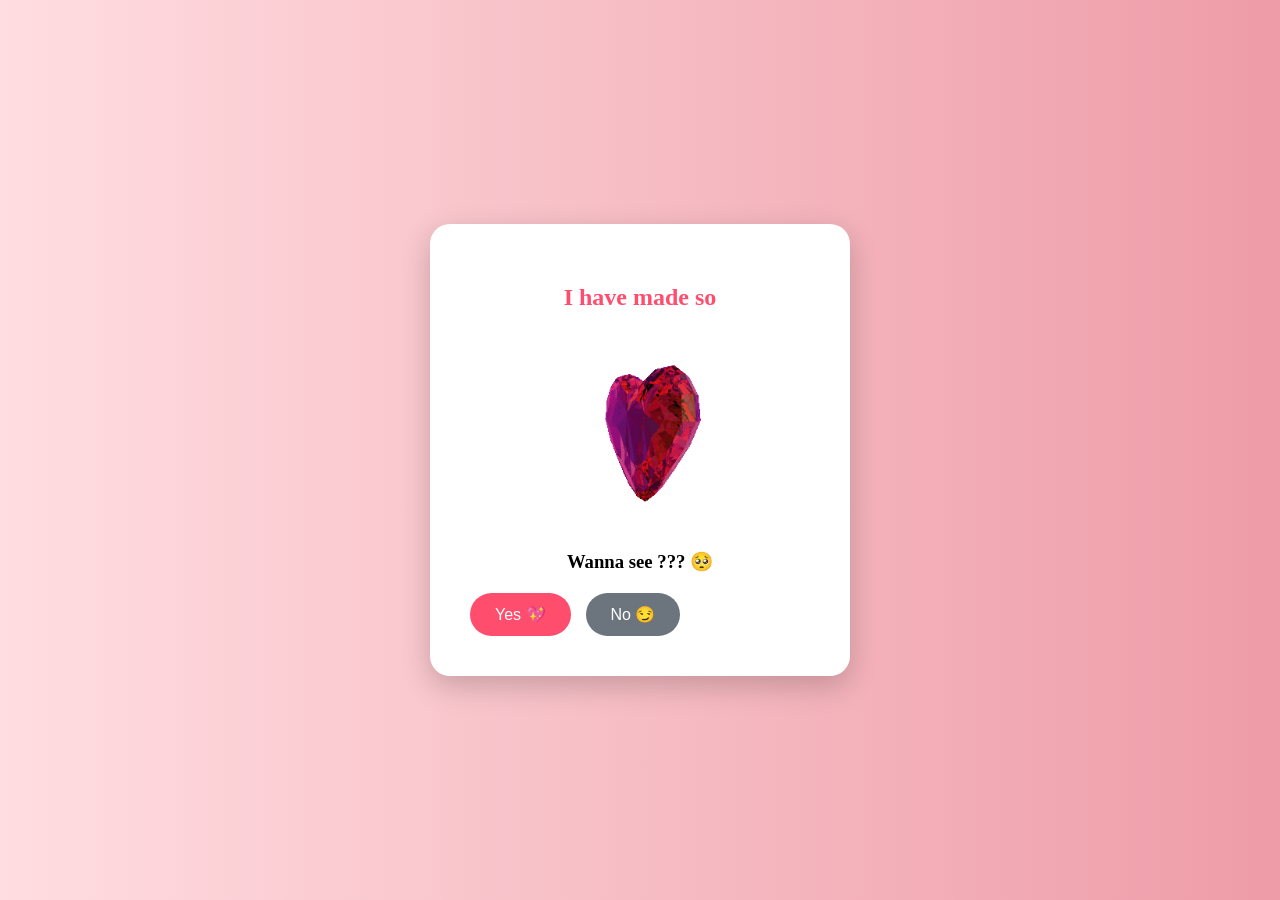
<file: index.html>
<!DOCTYPE html>
<html lang="en">

<head>
    <meta charset="UTF-8">
    <title>For You ❤️</title>
    <meta name="viewport" content="width=device-width, initial-scale=1.0">
    <link rel="stylesheet" href="style.css">
</head>

<body>

    <div class="container">
        <h2 class="top-text" id="typing"></h2>

        <img src="images/cute.gif" alt="Cute Teddy" class="teddy">

        <h3 class="question">Wanna see ??? 🥺</h3>

        <div class="buttons">
            <button onclick="yesClicked()">Yes 💖</button>
            <button id="noBtn">No 😏</button>
        </div>
    </div>

    <script src="paction.js"></script>
</body>

</html>
</file>
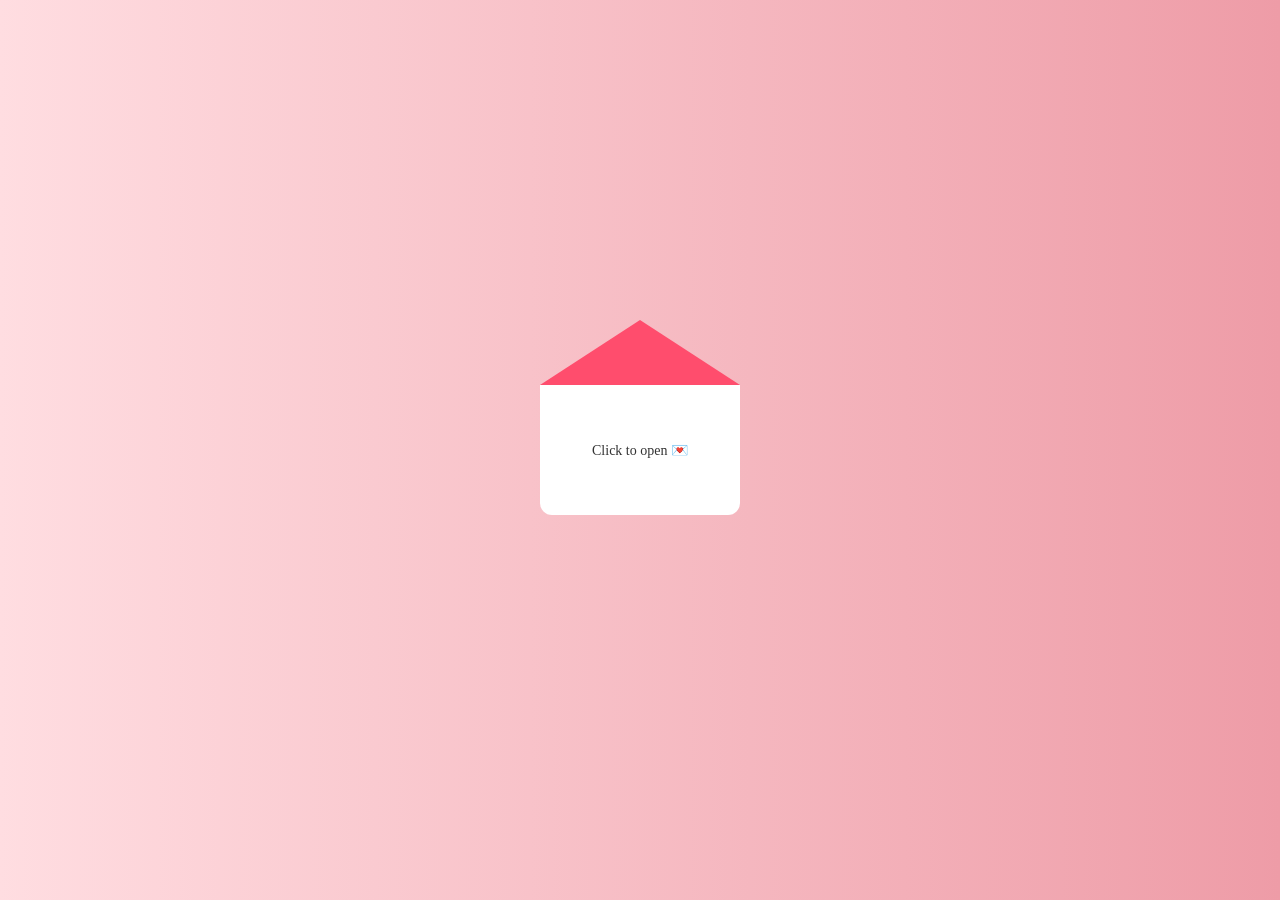
<file: begin.html>
<!DOCTYPE html>
<html lang="en">

<head>
    <meta charset="UTF-8">
    <title>A Letter for You 💌</title>
    <meta name="viewport" content="width=device-width, initial-scale=1.0">
    <link rel="stylesheet" href="style.css">
</head>

<body>

    <div class="overlay">

        <div class="envelope-wrapper">
            <div class="envelope" onclick="openEnvelope()">
                <div class="envelope-top"></div>
                <div class="envelope-body">
                    <p class="envelope-text">Click to open 💌</p>
                </div>
            </div>
        </div>

        <div class="letter" id="letter">
            <h2>My Love 💖</h2>
            <p id="letterText"></p>
            <div class="buttons" style="justify-content: center; display: none;" id="letterButtons">
                <button id="nextBtn" onclick="goNext()" style="display: inline-block;">Next 💖</button>
                <button id="noFinal" class="no-btn" style="display: inline-block;">NO 😏</button>
            </div>
        </div>

    </div>

    <script src="paction.js"></script>
</body>

</html>
</file>
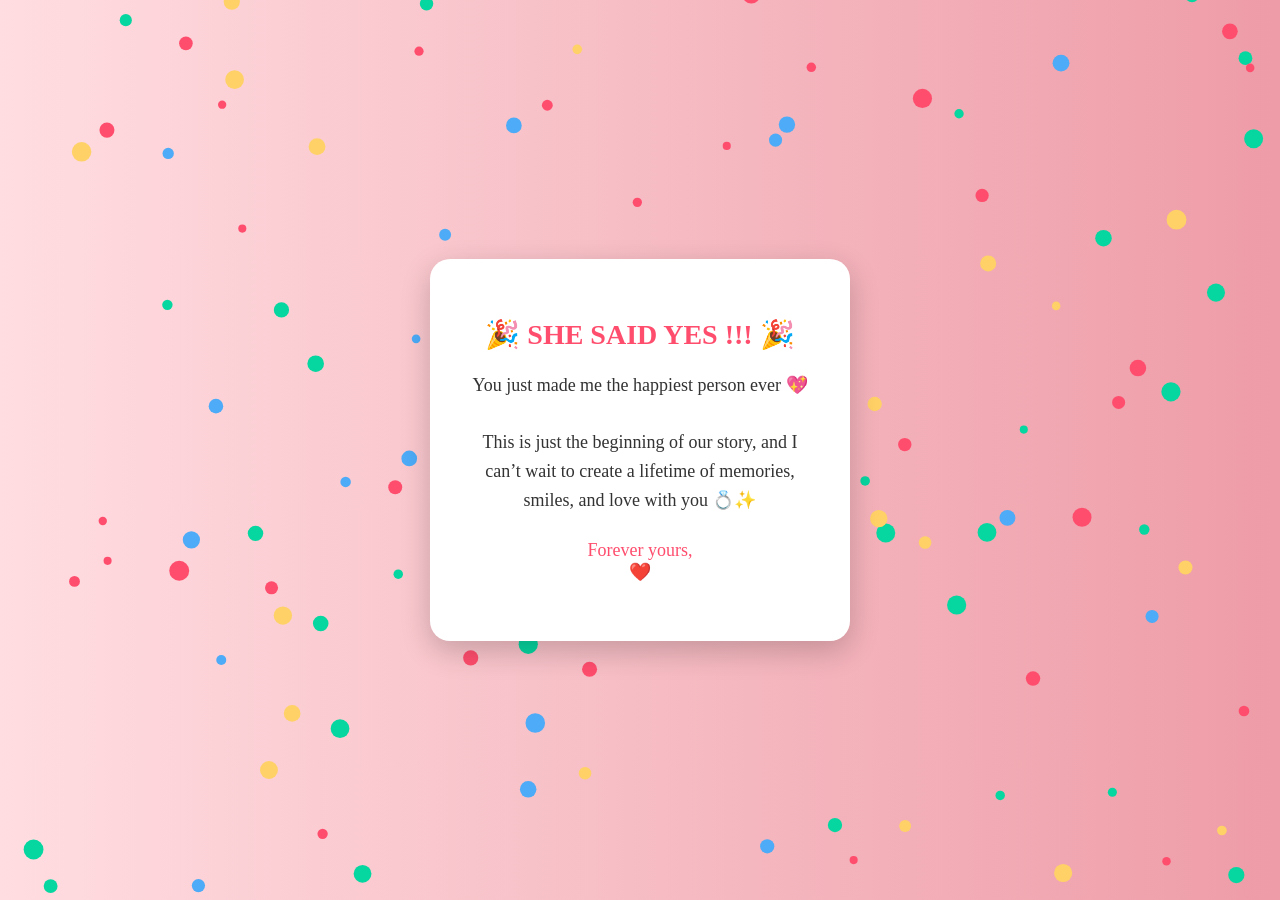
<file: last.html>
<!DOCTYPE html>
<html lang="en">

<head>
    <meta charset="UTF-8">
    <title>She Said YES 💖</title>
    <meta name="viewport" content="width=device-width, initial-scale=1.0">
    <link rel="stylesheet" href="style.css">
</head>

<body>

    <div class="container celebration-container">

        <h1 class="celebrate-title">🎉 SHE SAID YES !!! 🎉</h1>

        <p class="celebrate-text">
            You just made me the happiest person ever 💖<br><br>
            This is just the beginning of our story,
            and I can’t wait to create a lifetime of
            memories, smiles, and love with you 💍✨
        </p>

        <p class="celebrate-sign">
            Forever yours,<br>
            ❤️
        </p>

    </div>

    <canvas id="confettiCanvas"></canvas>

    <script src="paction.js"></script>
</body>

</html>
</file>
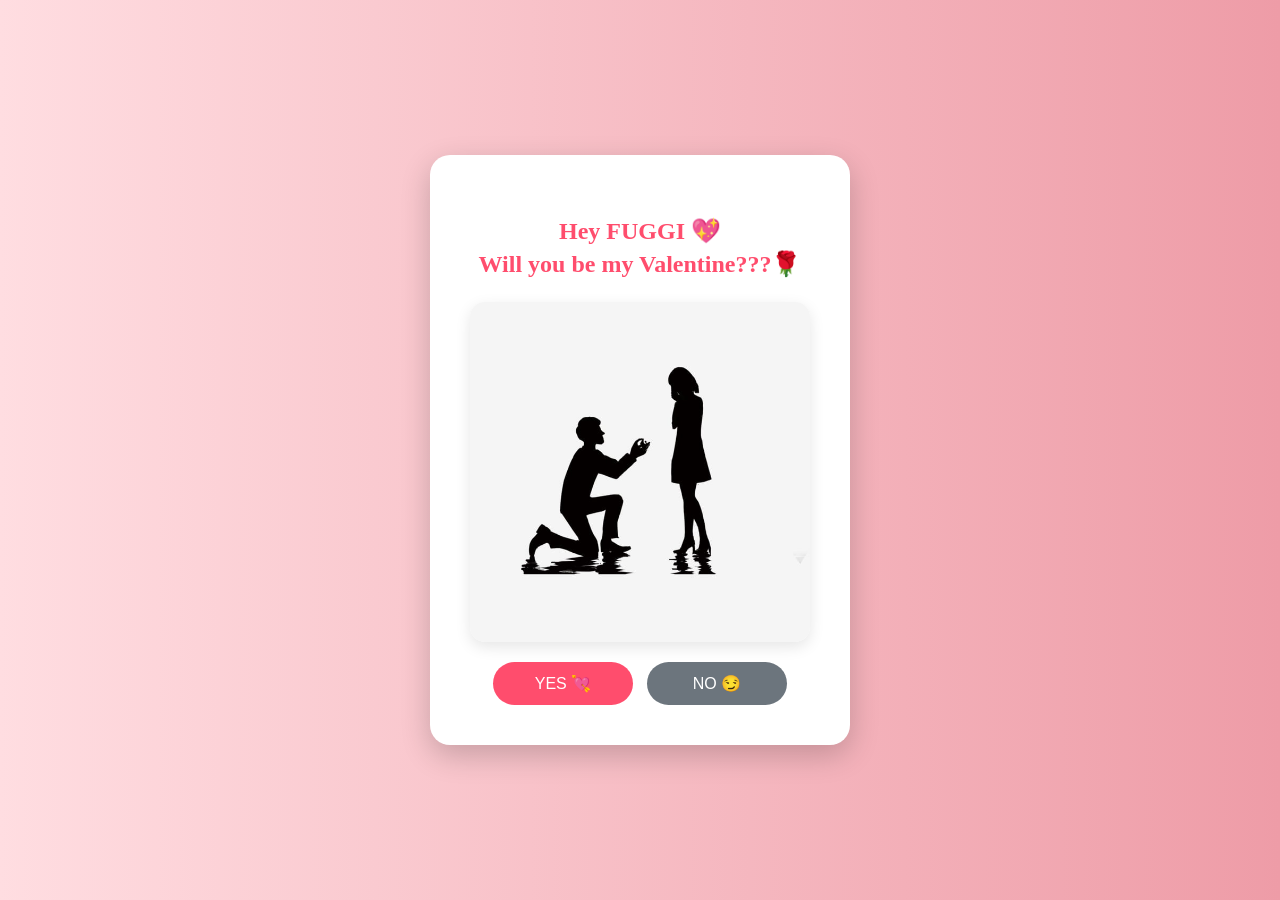
<file: next.html>
<!DOCTYPE html>
<html lang="en">

<head>
    <meta charset="UTF-8">
    <title>One Question 💍</title>
    <meta name="viewport" content="width=device-width, initial-scale=1.0">
    <link rel="stylesheet" href="style.css">
</head>

<body>

    <div class="container proposal-container">

        <h2 class="top-text proposal-text">
            Hey FUGGI 💖<br>
            Will you be my Valentine???🌹
        </h2>

        <img src="images/pimage.jpg" alt="Proposal" class="proposal-img">

        <div class="buttons proposal-buttons">
            <button onclick="yesFinal()" class="yes-btn">YES 💘</button>
            <button id="noFinal" class="no-btn">NO 😏</button>
        </div>

    </div>

    <script src="paction.js"></script>
</body>

</html>
</file>
<file: style.css>
* {
    box-sizing: border-box;
}

body {
    background: linear-gradient(to right, #ffdde1, #ee9ca7);
    font-family: 'Comic Sans MS', cursive;
    min-height: 100vh;
    margin: 0;
    display: flex;
    justify-content: center;
    align-items: center;
    overflow-x: hidden;
}

/* Main container */
.container {
    text-align: center;
    background: white;
    padding: 40px;
    border-radius: 20px;
    box-shadow: 0 10px 30px rgba(0, 0, 0, 0.2);
    max-width: 420px;
    width: 100%;
}

/* Text */
.top-text {
    color: #ff4d6d;
    margin-bottom: 20px;
}

.question {
    margin-bottom: 20px;
}

/* Media */
.teddy {
    max-width: 200px;
    width: 100%;
    height: auto;
    margin: 20px auto;
    display: block;
}

/* Buttons */
.buttons {
    display: flex;
    gap: 15px;
}

.buttons button {
    padding: 12px 25px;
    border: none;
    border-radius: 25px;
    font-size: 16px;
    cursor: pointer;
    transition: 0.3s;
}

.buttons button:first-child {
    background: #ff4d6d;
    color: white;
}

.buttons button:last-child {
    background: #6c757d;
    color: white;
}

/* Hearts */
.heart {
    position: fixed;
    bottom: -20px;
    font-size: 20px;
    animation: floatUp 6s linear forwards;
    opacity: 0.8;
}

@keyframes floatUp {
    to {
        transform: translateY(-100vh) scale(1.5);
        opacity: 0;
    }
}

/* 💌 Envelope scene */
.overlay {
    position: fixed;
    inset: 0;
    background: linear-gradient(to right, #ffdde1, #ee9ca7);
    display: flex;
    flex-direction: column;
    justify-content: center;
    align-items: center;
    padding: 16px;
}

.envelope-text {
    color: #333;
    font-size: 14px;
    position: absolute;
    top: 50%;
    left: 50%;
    transform: translate(-50%, -50%);
    width: 100%;
    text-align: center;
    pointer-events: none;
    z-index: 5;
    margin: 0;
}

.envelope {
    width: 200px;
    height: 130px;
    position: relative;
    cursor: pointer;
}

.envelope-body {
    width: 100%;
    height: 100%;
    background: white;
    border-radius: 0 0 12px 12px;
    position: relative;
}

.envelope-top {
    position: absolute;
    top: -65px;
    border-left: 100px solid transparent;
    border-right: 100px solid transparent;
    border-bottom: 65px solid #ff4d6d;
    transform-origin: bottom;
    transition: transform 0.6s ease;
}

.envelope.open .envelope-top {
    transform: rotateX(180deg);
}

.letter {
    width: 100%;
    max-width: 420px;
    background: white;
    border-radius: 14px;
    padding: 20px;
    margin-top: 16px;
    display: none;
    text-align: center;
}

.letter p {
    max-height: 55vh;
    overflow-y: auto;
    line-height: 1.7;
    white-space: pre-wrap;
}

.letter button {
    margin-top: 16px;
    padding: 12px 22px;
    border: none;
    border-radius: 24px;
    background: #ff4d6d;
    color: white;
    display: none;
}

/* 💍 Final Proposal Page – Mobile First */

.proposal-container {
    text-align: center;
    width: 100%;
    max-width: 420px;
}

/* Heading */
.proposal-text {
    font-size: 20px;
    line-height: 1.4;
}

/* Proposal image */
.proposal-img {
    max-width: 300px;
    width: 100%;
    height: auto;
    margin: 20px auto;
    display: block;
    border-radius: 15px;
    box-shadow: 0 5px 15px rgba(0, 0, 0, 0.1);
}

/* Buttons wrapper */
.proposal-buttons {
    display: flex;
    flex-direction: column;
    gap: 14px;
    margin-top: 10px;
}

/* YES button */
.yes-btn {
    background: #ff4d6d;
    color: white;
    font-size: 18px;
    padding: 14px;
}

/* NO button */
.no-btn {
    background: #6c757d;
    color: white;
    font-size: 16px;
    padding: 12px;
    position: relative;
}

/* 🖥️ Tablet & Desktop Enhancements */
@media (min-width: 600px) {

    .proposal-text {
        font-size: 24px;
    }

    .proposal-img {
        max-width: 350px;
    }

    .proposal-buttons {
        flex-direction: row;
        justify-content: center;
    }

    .yes-btn,
    .no-btn {
        min-width: 140px;
    }
}

/* 📱 Mobile */
@media (max-width: 480px) {
    .container {
        padding: 20px;
        max-width: 90%;
    }

    .proposal-text {
        font-size: 18px;
    }

    .proposal-img {
        max-width: 200px;
    }

    .buttons {
        flex-direction: column;
        width: 100%;
    }

    .buttons button {
        width: 100%;
        font-size: 16px;
        padding: 10px;
    }

    .teddy {
        max-width: 120px;
    }

    .letter {
        padding: 25px 20px;
        max-width: 95%;
    }

    .letter p {
        font-size: 15px;
        line-height: 1.8;
    }
}

/* 🎉 YES Celebration Page */

.celebration-container {
    text-align: center;
    z-index: 2;
}

.celebrate-title {
    font-size: 28px;
    color: #ff4d6d;
    margin-bottom: 20px;
}

.celebrate-text {
    font-size: 18px;
    line-height: 1.6;
    color: #333;
}

.celebrate-sign {
    margin-top: 25px;
    font-size: 18px;
    color: #ff4d6d;
}

/* Confetti canvas */
#confettiCanvas {
    position: fixed;
    inset: 0;
    pointer-events: none;
    z-index: 1;
}

/* 📱 Mobile */
@media (max-width: 480px) {
    .celebrate-title {
        font-size: 24px;
    }

    .celebrate-text,
    .celebrate-sign {
        font-size: 16px;
    }
}
</file>
